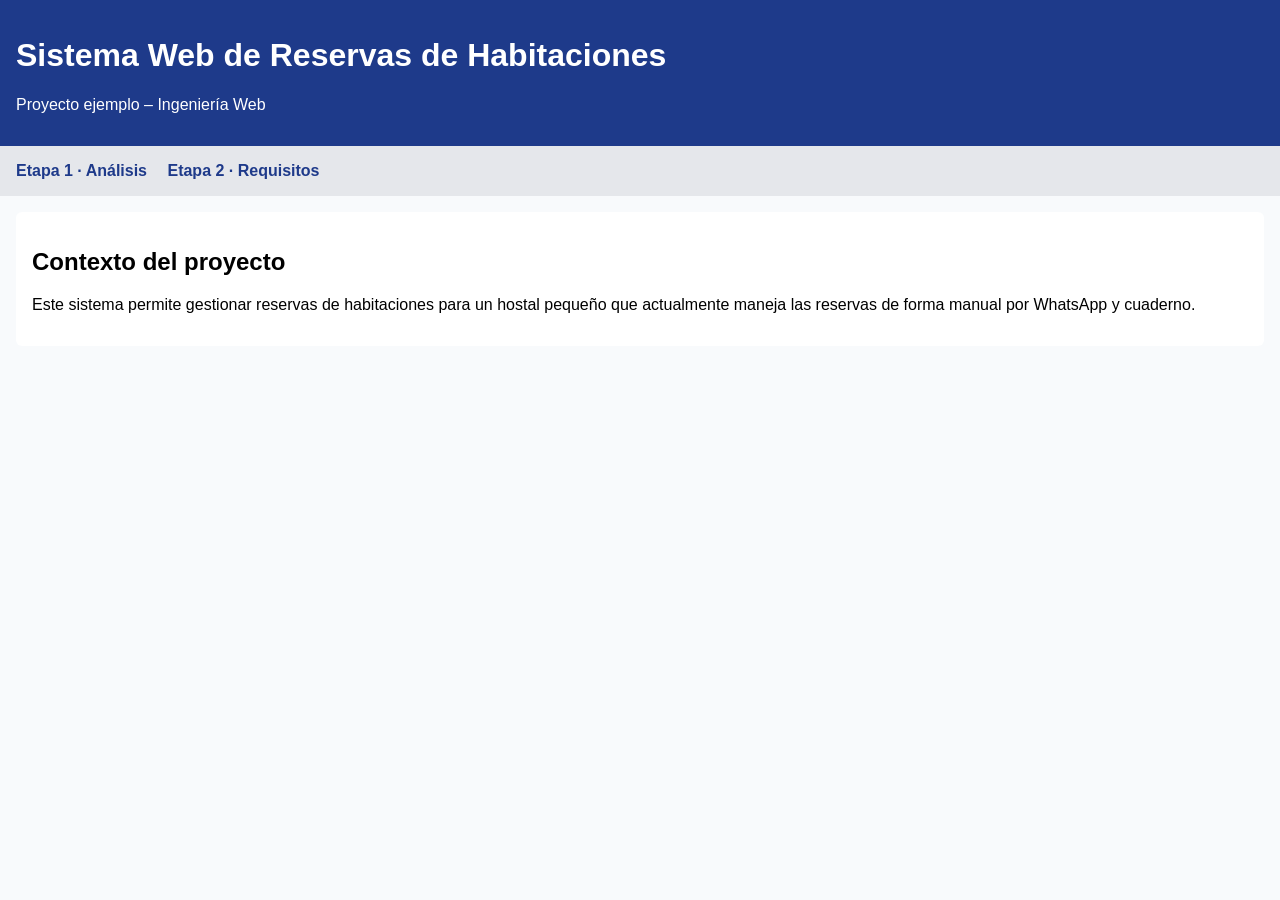
<file: index.html>
<!DOCTYPE html>
<html lang="es">
<head>
  <meta charset="UTF-8">
  <title>Reservas de Habitaciones</title>
  <link rel="stylesheet" href="css/style.css">
</head>
<body>

<header>
  <h1>Sistema Web de Reservas de Habitaciones</h1>
  <p>Proyecto ejemplo – Ingeniería Web</p>
</header>

<nav>
  <a href="etapas/etapa1-analisis.html">Etapa 1 · Análisis</a>
  <a href="etapas/etapa2-requisitos.html">Etapa 2 · Requisitos</a>
</nav>

<main>
  <section>
    <h2>Contexto del proyecto</h2>
    <p>
      Este sistema permite gestionar reservas de habitaciones
      para un hostal pequeño que actualmente maneja las reservas
      de forma manual por WhatsApp y cuaderno.
    </p>
  </section>
</main>

</body>
</html>
</file>
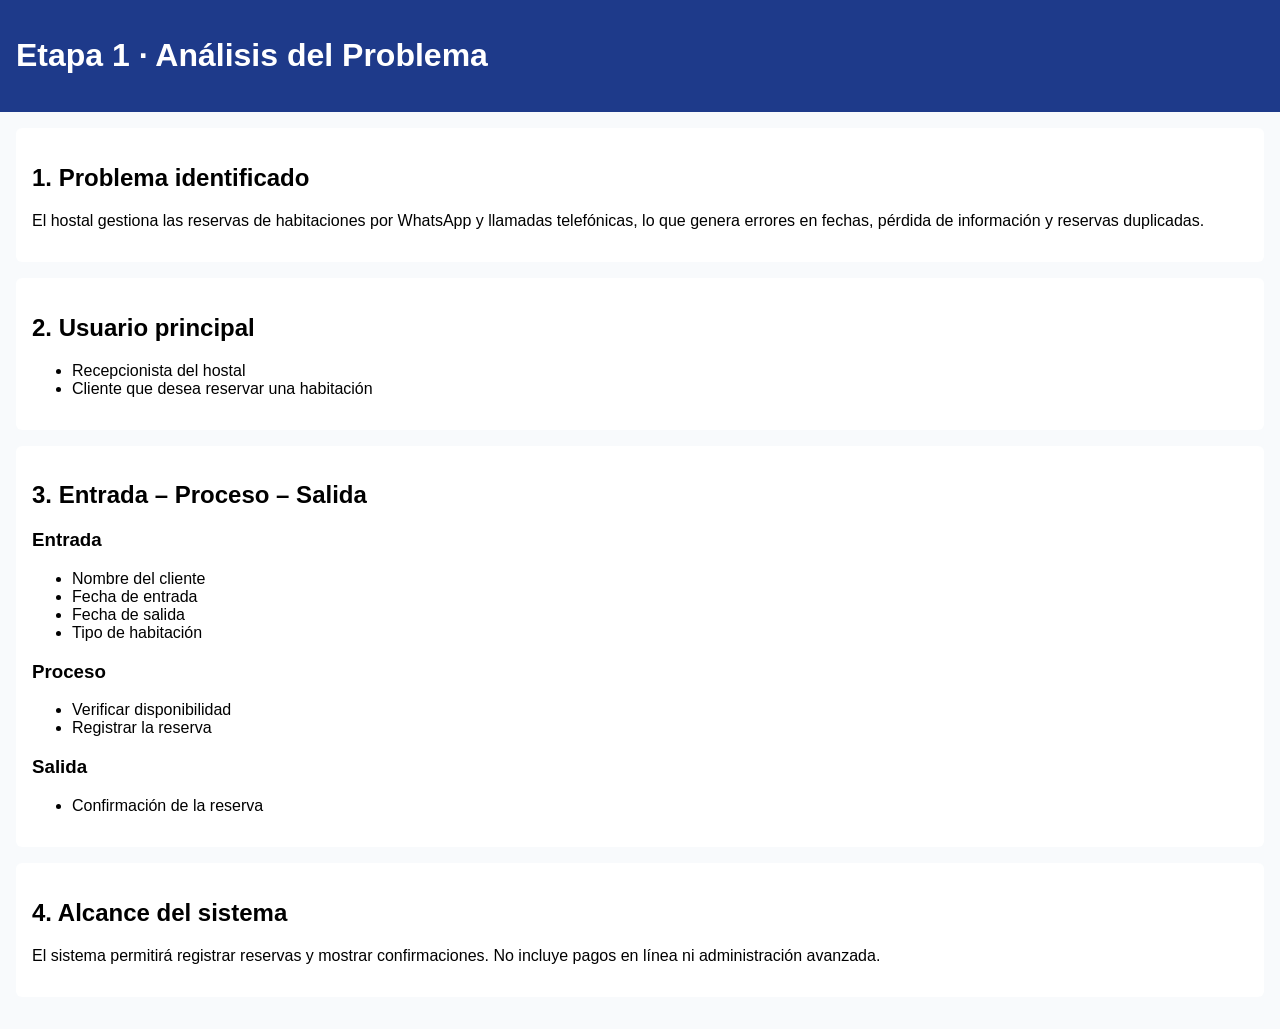
<file: etapas/etapa1-analisis.html>
<!DOCTYPE html>
<html lang="es">
<head>
  <meta charset="UTF-8">
  <title>Etapa 1 · Análisis del Problema</title>
  <link rel="stylesheet" href="../css/style.css">
</head>
<body>

<header>
  <h1>Etapa 1 · Análisis del Problema</h1>
</header>

<main>

<section>
  <h2>1. Problema identificado</h2>
  <p>
    El hostal gestiona las reservas de habitaciones por WhatsApp
    y llamadas telefónicas, lo que genera errores en fechas,
    pérdida de información y reservas duplicadas.
  </p>
</section>

<section>
  <h2>2. Usuario principal</h2>
  <ul>
    <li>Recepcionista del hostal</li>
    <li>Cliente que desea reservar una habitación</li>
  </ul>
</section>

<section>
  <h2>3. Entrada – Proceso – Salida</h2>

  <h3>Entrada</h3>
  <ul>
    <li>Nombre del cliente</li>
    <li>Fecha de entrada</li>
    <li>Fecha de salida</li>
    <li>Tipo de habitación</li>
  </ul>

  <h3>Proceso</h3>
  <ul>
    <li>Verificar disponibilidad</li>
    <li>Registrar la reserva</li>
  </ul>

  <h3>Salida</h3>
  <ul>
    <li>Confirmación de la reserva</li>
  </ul>
</section>

<section>
  <h2>4. Alcance del sistema</h2>
  <p>
    El sistema permitirá registrar reservas y mostrar confirmaciones.
    No incluye pagos en línea ni administración avanzada.
  </p>
</section>

</main>

</body>
</html>
</file>
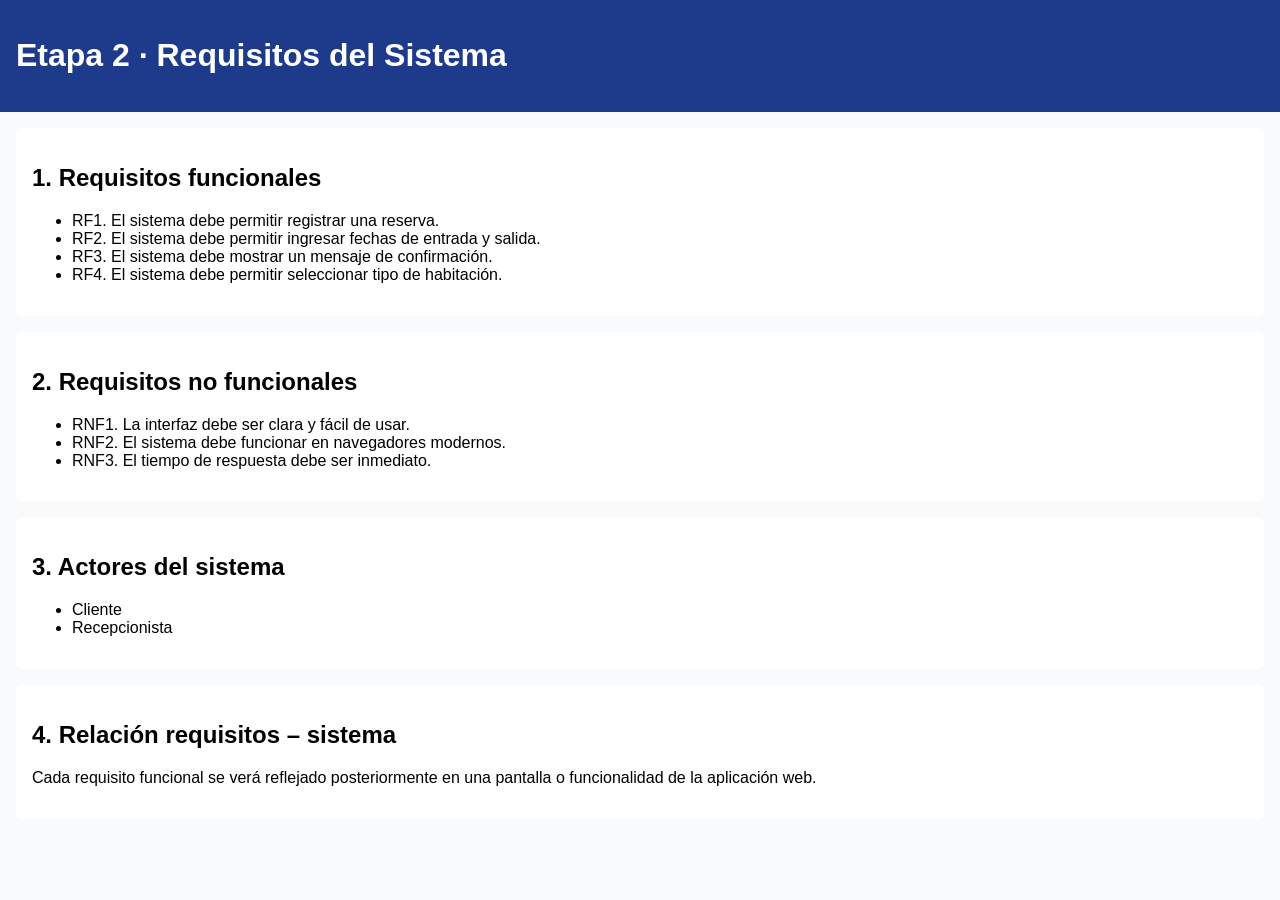
<file: etapas/etapa2-requisitos.html>
<!DOCTYPE html>
<html lang="es">
<head>
  <meta charset="UTF-8">
  <title>Etapa 2 · Requisitos del Sistema</title>
  <link rel="stylesheet" href="../css/style.css">
</head>
<body>

<header>
  <h1>Etapa 2 · Requisitos del Sistema</h1>
</header>

<main>

<section>
  <h2>1. Requisitos funcionales</h2>
  <ul>
    <li>RF1. El sistema debe permitir registrar una reserva.</li>
    <li>RF2. El sistema debe permitir ingresar fechas de entrada y salida.</li>
    <li>RF3. El sistema debe mostrar un mensaje de confirmación.</li>
    <li>RF4. El sistema debe permitir seleccionar tipo de habitación.</li>
  </ul>
</section>

<section>
  <h2>2. Requisitos no funcionales</h2>
  <ul>
    <li>RNF1. La interfaz debe ser clara y fácil de usar.</li>
    <li>RNF2. El sistema debe funcionar en navegadores modernos.</li>
    <li>RNF3. El tiempo de respuesta debe ser inmediato.</li>
  </ul>
</section>

<section>
  <h2>3. Actores del sistema</h2>
  <ul>
    <li>Cliente</li>
    <li>Recepcionista</li>
  </ul>
</section>

<section>
  <h2>4. Relación requisitos – sistema</h2>
  <p>
    Cada requisito funcional se verá reflejado posteriormente
    en una pantalla o funcionalidad de la aplicación web.
  </p>
</section>

</main>

</body>
</html>
</file>
<file: css/style.css>
body {
  font-family: Arial, sans-serif;
  margin: 0;
  background: #f8fafc;
}

header {
  background: #1e3a8a;
  color: white;
  padding: 1rem;
}

nav {
  background: #e5e7eb;
  padding: 1rem;
}

nav a {
  margin-right: 1rem;
  text-decoration: none;
  color: #1e3a8a;
  font-weight: bold;
}

main {
  padding: 1rem;
}

section {
  background: white;
  margin-bottom: 1rem;
  padding: 1rem;
  border-radius: 6px;
}
</file>
